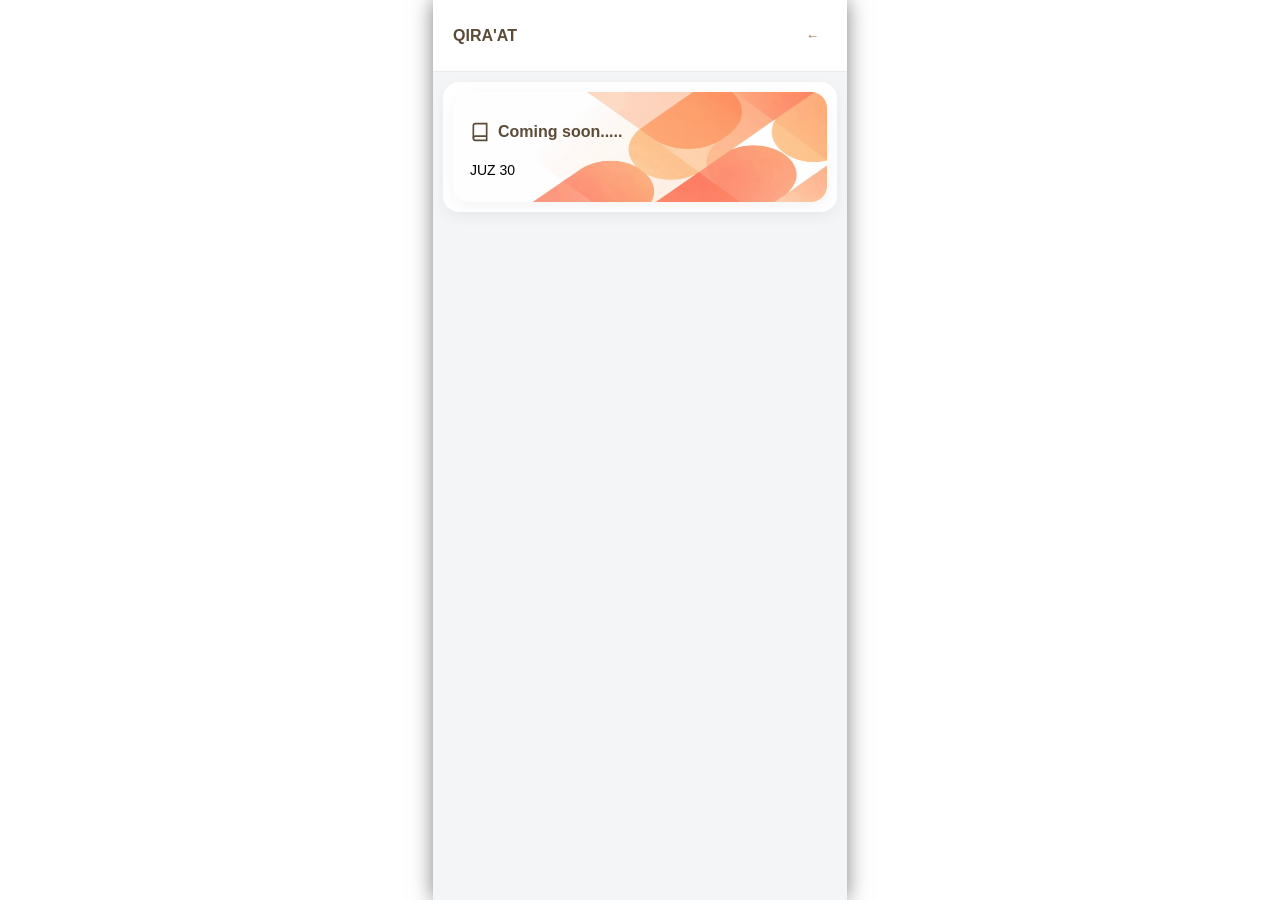
<file: qiraat.html>
<!DOCTYPE html>
<html lang="en">
<head>
    <meta charset="UTF-8">
    <meta name="viewport" content="width=device-width, initial-scale=1.0">
    <title>QIRA'AT</title>
    <link rel="stylesheet" href="style.css">
    
</head>
<body>
    <div class="app-container">
        <header class="dash-header">
            <div class="user-info">
                <div>
                    <h2 style="margin:0;">QIRA'AT</h2>
                </div>
            </div>
            <div class="header-actions">
                <button class="icon-btn" id="btn-back" type="button" aria-label="Go back">←</button>
            </div>
        </header>
    <div class="student-action-card">
        <div class="qiraat">
        <h3 style="margin-left: 7px; margin-top: 20px;">
            <svg width="20" height="20" viewBox="0 0 24 24" fill="none" stroke="currentColor" stroke-width="2"><path d="M4 19.5A2.5 2.5 0 0 1 6.5 17H20"></path><path d="M6.5 2H20v20H6.5A2.5 2.5 0 0 1 4 19.5v-15A2.5 2.5 0 0 1 6.5 2z"></path></svg>
            Coming soon.....
        </h3>
         <p style="margin-left: 7px; margin-right: 12px; font-size: 14px;">
            JUZ 30
        </p>

    </div> 

</body>
</html>
</file>
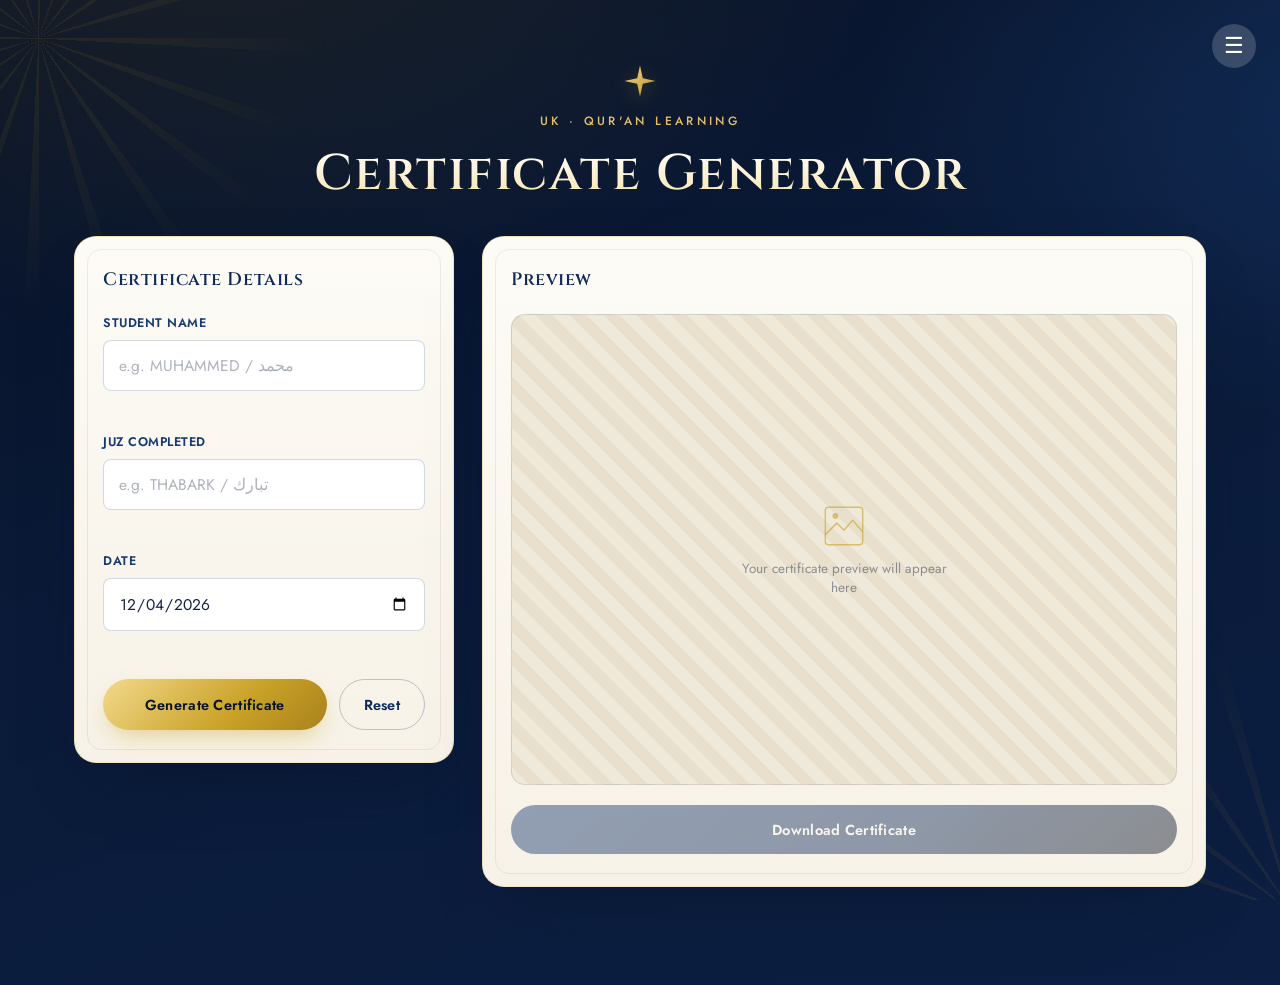
<file: Components/Certificate-Generator/certificategenerator.html>
<!DOCTYPE html>
<html lang="en">
<head>
<meta charset="UTF-8">
<meta name="viewport" content="width=device-width, initial-scale=1.0">
<title>UK-QURAN</title>
<link rel="preconnect" href="https://fonts.googleapis.com">
<link rel="preconnect" href="https://fonts.gstatic.com" crossorigin>
<link href="https://fonts.googleapis.com/css2?family=Cinzel:wght@400;500;600;700&family=Noto+Naskh+Arabic:wght@400;500;600;700&family=Jost:wght@300;400;500;600;700&family=Poppins:wght@400;500;600&display=swap" rel="stylesheet">
<link rel="stylesheet" href="certificategenerator.css">
<style>
  .page-head { position: relative; }
  .menu-btn { position: absolute; top: 24px; right: 24px; font-size: 22px; line-height: 1; width: 44px; height: 44px; border-radius: 50%; border: none; background: rgba(255,255,255,0.18); color: #fff; cursor: pointer; display: flex; align-items: center; justify-content: center; }
  .menu-btn:hover { background: rgba(255,255,255,0.28); }
  .menu-backdrop { position: fixed; inset: 0; background: rgba(0,0,0,0.24); opacity: 0; visibility: hidden; transition: opacity 0.28s ease; z-index: 1050; }
  .menu-backdrop.open { opacity: 1; visibility: visible; }
  .side-menu { position: fixed; top: 0; right: -100%; width: 80vw; max-width: 440px; height: 100vh; background: #fff; box-shadow: -18px 0 45px rgba(0,0,0,0.12); z-index: 1100; transition: right 0.28s ease; display: flex; flex-direction: column; padding: 32px 32px 28px; }
  .side-menu.open { right: 0; }
  .side-menu .menu-close-btn { margin-left: auto; border: none; background: transparent; font-size: 28px; line-height: 1; color: #111; cursor: pointer; }
  .side-menu .menu-title { margin: 0; font-size: 22px; letter-spacing: 0.18em; text-transform: uppercase; color: #888; font-weight: 700; }
  .side-menu .menu-list { margin-top: 48px; display: flex; flex-direction: column; gap: 28px; }
  .side-menu .menu-list button { border: none; background: transparent; text-align: left; color: #111; font-size: 14px; font-weight: 700; letter-spacing: 0.08em; padding: 0; cursor: pointer; }
  .side-menu .menu-list button + button { padding-top: 28px; border-top: 1px solid rgba(0,0,0,0.08); }
  .side-menu .menu-list button:hover { color: #0f4ad6; }
</style>
</head>
<body>

<!-- Ambient decorative backdrop -->
<div class="backdrop" aria-hidden="true">
  <div class="motif motif--tl"></div>
  <div class="motif motif--br"></div>
</div>

<header class="page-head">
  <button class="menu-btn" id="btn-menu" aria-label="Open menu">☰</button>
  <div class="brand-mark" aria-hidden="true">
    <svg viewBox="0 0 48 48" width="34" height="34">
      <path d="M24 2 L28 20 L46 24 L28 28 L24 46 L20 28 L2 24 L20 20 Z" fill="url(#goldGrad)"/>
      <defs>
        <linearGradient id="goldGrad" x1="0" y1="0" x2="1" y2="1">
          <stop offset="0" stop-color="#f3d98b"/>
          <stop offset="1" stop-color="#b8912f"/>
        </linearGradient>
      </defs>
    </svg>
  </div>
  <p class="eyebrow">UK &middot; Qur'an Learning</p>
  <h1 class="page-title">Certificate Generator</h1>
</header>

<div id="cert-menu-backdrop" class="menu-backdrop"></div>
<aside id="cert-side-menu" class="side-menu" aria-hidden="true">
  <button type="button" class="menu-close-btn" id="btn-menu-close">×</button>
  <p class="menu-title">Menu</p>
  <div class="menu-list">
    <button type="button" id="btn-menu-home">HOME</button>
    <button type="button" id="btn-menu-cert-generator">CERTIFICATE</button>
    <button type="button" id="btn-menu-upload">UPLOAD</button>
    <button type="button" id="btn-menu-report">REPORT</button>
    <button type="button" id="btn-menu-logout">LOGOUT</button>
  </div>
</aside>

<main class="layout">

  <!-- FORM CARD -->
  <section class="panel form-panel" aria-labelledby="form-heading">
    <h2 id="form-heading" class="panel-heading">Certificate Details</h2>

    <form id="certForm" novalidate>
      <div class="field">
        <label for="studentName">Student Name</label>
        <input type="text" id="studentName" name="studentName" placeholder="e.g. MUHAMMED / محمد" autocomplete="off">
        <span class="field-error" id="err-studentName"></span>
      </div>

      <div class="field">
        <label for="juzName">Juz Completed</label>
        <input type="text" id="juzName" name="juzName" placeholder="e.g. THABARK / تبارك" autocomplete="off">
        <span class="field-error" id="err-juzName"></span>
      </div>

      <div class="field">
        <label for="certDate">Date</label>
        <input type="date" id="certDate" name="certDate">
        <span class="field-error" id="err-certDate"></span>
      </div>

      <div class="button-row">
        <button type="submit" class="btn btn-gold" id="generateBtn">
          <span>Generate Certificate</span>
        </button>
        <button type="button" class="btn btn-ghost" id="resetBtn">Reset</button>
      </div>
    </form>
  </section>

  <!-- PREVIEW CARD -->
  <section class="panel preview-panel" aria-labelledby="preview-heading">
    <h2 id="preview-heading" class="panel-heading">Preview</h2>

    <div class="canvas-frame" id="canvasFrame">
      <canvas id="certCanvas"></canvas>
      <div class="canvas-placeholder" id="canvasPlaceholder">
        <svg viewBox="0 0 64 64" width="46" height="46" aria-hidden="true">
          <rect x="6" y="6" width="52" height="52" rx="4" fill="none" stroke="#c9a227" stroke-width="2" opacity="0.6"/>
          <path d="M6 44 L22 28 L32 38 L44 24 L58 40" fill="none" stroke="#c9a227" stroke-width="2" opacity="0.6"/>
          <circle cx="20" cy="18" r="4" fill="#c9a227" opacity="0.6"/>
        </svg>
        <p>Your certificate preview will appear here</p>
      </div>
    </div>

    <div class="button-row button-row--actions">
      <button type="button" class="btn btn-navy" id="downloadBtn" disabled>
        <span>Download Certificate</span>
      </button>
    </div>
  </section>

</main>

<footer class="page-foot">
</footer>

<canvas id="workCanvas" style="display:none;"></canvas>

<script src="certificategenerator.js"></script>
</body>
</html>
</file>
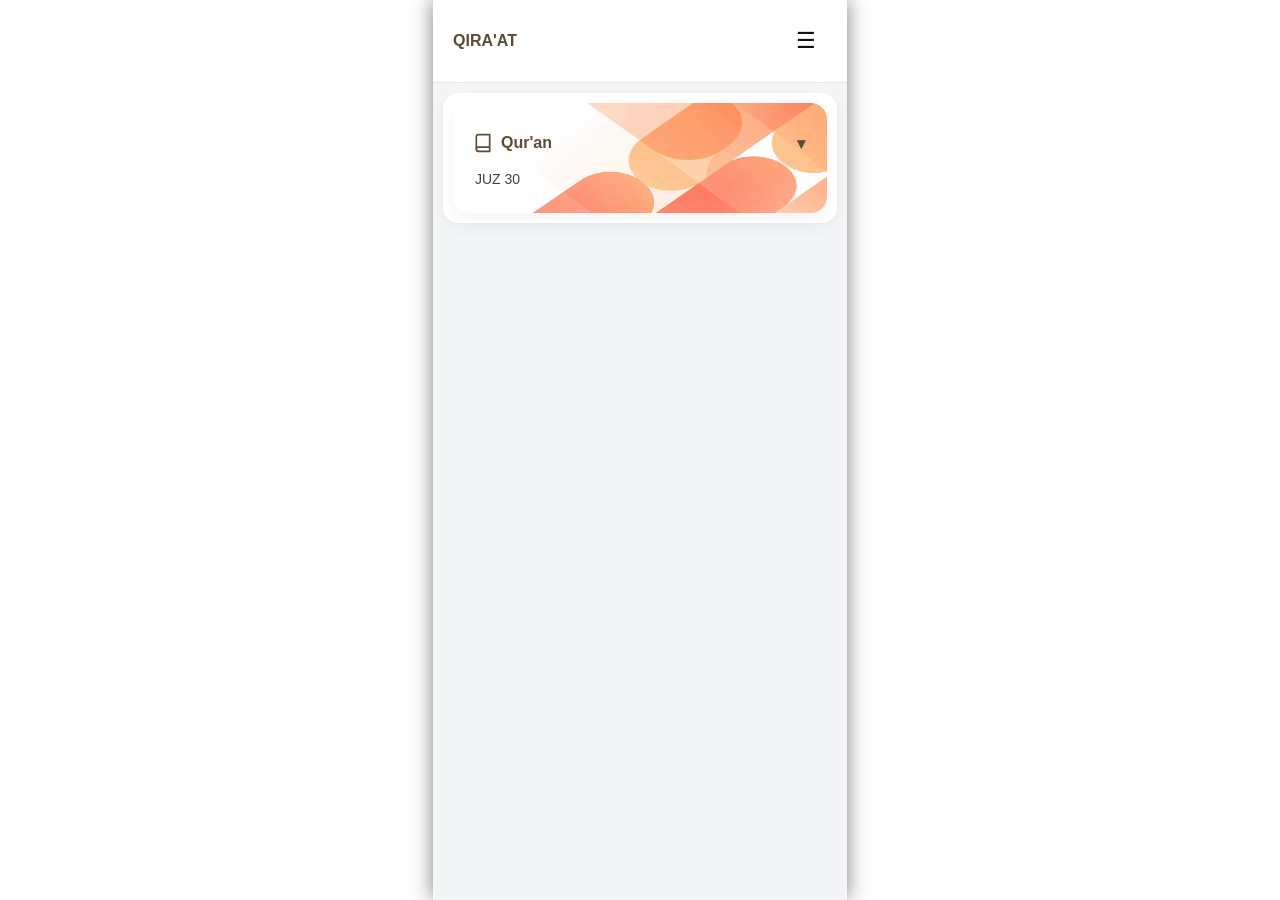
<file: Components/Qira'at/qiraat.html>
<!DOCTYPE html>
<html lang="en">
<head>
    <meta charset="UTF-8">
    <meta name="viewport" content="width=device-width, initial-scale=1.0">
    <title>QIRA'AT</title>
    <link rel="stylesheet" href="../../style.css">
    <style>
        .student-action-card {
            background: white;
            margin: 10px;
            border-radius: 16px;
            padding: 10px;
            box-shadow: 0 4px 15px rgba(0,0,0,0.05);
        }
        .student-action-card h3 {
            margin: 0 0 10px;
            font-size: 16px;
            color: #5C4B37;
            display: flex;
            align-items: center;
            gap: 8px;
            cursor: pointer;
            user-select: none;
            position: relative;
            padding-right: 28px;
        }
        .student-action-card h3::after {
            content: '▾';
            position: absolute;
            right: 12px;
            font-size: 16px;
            transition: transform 0.2s ease;
            color: #5C4B37;
        }
        .student-action-card.open h3::after {
            transform: rotate(180deg);
        }
        .student-action-card p {
            margin: 0 0 10px;
            font-size: 14px;
            color: #444;
        }
        .audio-list {
            display: none;
            flex-direction: column;
            gap: 12px;
            margin-top: 10px;
        }
        .student-action-card.open .audio-list {
            display: flex;
        }
        .audio-card {
            background: #ffffff;
            border-radius: 16px;
            padding: 14px 16px;
            box-shadow: 0 6px 18px rgba(0,0,0,0.08);
            display: flex;
            flex-direction: column;
            gap: 10px;
            width: 90%;
        }
        .audio-row {
            display: flex;
            align-items: center;
            gap: 10px;
        }
        .audio-play-button {
            width: 34px;
            height: 34px;
            border: none;
            border-radius: 50%;
            background: #f1f3f4;
            color: #1f2937;
            display: inline-flex;
            align-items: center;
            justify-content: center;
            cursor: pointer;
            transition: background 0.2s ease;
        }
        .audio-play-button:hover {
            background: #e2e8f0;
        }
        .audio-play-button.playing,
        .audio-play-button.hidden {
            display: none;
        }
        .audio-play-button svg {
            width: 16px;
            height: 16px;
            fill: currentColor;
        }
        .audio-title {
            font-size: 12px;
            font-weight: 520;
            color: #1f2937;
            line-height: 1.4;
            word-break: break-word;
        }
        .audio-controls {
            width: 100%;
            height: 35px;
            margin-top: 10px;
        }
        .toggle-label {
            margin-left: 7px;
            font-size: 14px;
            color: #444;
        }
        .menu-btn { font-size: 22px; line-height: 1; width: 42px; height: 42px; border-radius: 50%; border: none; background: transparent; color: #111; cursor: pointer; display: flex; align-items: center; justify-content: center; }
        .menu-btn:hover { background: rgba(0, 0, 0, 0.05); }
        .menu-backdrop { position: fixed; inset: 0; background: rgba(0,0,0,0.24); opacity: 0; visibility: hidden; transition: opacity 0.28s ease; z-index: 1050; }
        .menu-backdrop.open { opacity: 1; visibility: visible; }
        .side-menu { position: fixed; top: 0; right: -100%; width: 60vw; max-width: 340px; height: 100vh; background: #fff; box-shadow: -18px 0 45px rgba(0,0,0,0.12); z-index: 1100; transition: right 0.28s ease; display: flex; flex-direction: column; padding: 32px 32px 28px; }
        .side-menu.open { right: 0; }
        .side-menu .menu-close-btn { margin-left: auto; border: none; background: transparent; font-size: 28px; line-height: 1; color: #333; cursor: pointer; }
        .side-menu .menu-title { margin: 0; font-size: 22px; letter-spacing: 0.18em; text-transform: uppercase; color: #888; font-weight: 700; }
        .side-menu .menu-list { margin-top: 48px; display: flex; flex-direction: column; gap: 28px; }
        .side-menu .menu-list button { border: none; background: transparent; text-align: left; color: #111; font-size: 14px; font-weight: 600; letter-spacing: 0.08em; padding: 0; cursor: pointer; }
        .side-menu .menu-list button + button { padding-top: 28px; border-top: 1px solid rgba(0,0,0,0.08); }
        .side-menu .menu-list button:hover { color: #0f4ad6; }
    </style>
</head>
<body>
    <div class="app-container">
        <header class="dash-header">
            <div class="user-info">
                <div>
                    <h2 style="margin:0;">QIRA'AT</h2>
                </div>
            </div>
            <div class="header-actions">
                <button class="menu-btn" id="btn-menu" type="button" aria-label="Open menu">☰</button>
            </div>
        </header>
        <div id="qiraat-menu-backdrop" class="menu-backdrop"></div>
        <aside id="qiraat-side-menu" class="side-menu" aria-hidden="true">
            <button type="button" class="menu-close-btn" id="btn-menu-close">×</button>
            <p class="menu-title">UK QURAN</p>
            <div class="menu-list">
                <button type="button" id="btn-menu-home">HOME</button>
                <button type="button" id="btn-menu-thajweed">THAJWEED</button>
                <button type="button" id="btn-menu-qiraat">QIRA'AT</button>
                <button type="button" id="btn-menu-certificates">CERTIFICATES</button>
                <button type="button" id="btn-menu-logout">LOGOUT</button>
            </div>
        </aside>
        <div class="student-action-card" id="juz30-card">
            <div class="qiraat">
                <h3 style="margin-left: 10px; margin-top: 20px;margin-bottom: 18px;">
                    <svg width="20" height="20" viewBox="0 0 24 24" fill="none" stroke="currentColor" stroke-width="2"><path d="M4 19.5A2.5 2.5 0 0 1 6.5 17H20"></path><path d="M6.5 2H20v20H6.5A2.5 2.5 0 0 1 4 19.5v-15A2.5 2.5 0 0 1 6.5 2z"></path></svg>
                    Qur'an 
                </h3>
                <p style="margin-left: 12px; margin-right: 22px; font-size: 14px;">
                     JUZ 30
                </p>
                
            </div>

            
            <div class="audio-list" id="audio-list">
             <div class="audio-search" id="audio-search">
                <input style="width: 100%;margin-top: 10px; height: 30px;font-size: 0.80rem;" id="audio-search-input" type="search" placeholder="Search ......" aria-label="Search JUZ 30 audio">
            </div>
                <!-- Audio cards will be dynamically added here -->
            </div>
        </div>
    </div>
    <script>
        const audioFolder = '../../audios/JUZ-30/';
        const audioFiles = [
            '100 - Adiyat.mp3',
            "101 - Qari'ah.mp3",
            '102 - Takathur.mp3',
            '103 - Asr.mp3',
            '104 - Humazah.mp3',
            '105 - Fil.mp3',
            '106 - Quraysh.mp3',
            '107 - Ma\'un.mp3',
            '108 - Kawthar.mp3',
            '109 - Kafirun.mp3',
            '110 - Nasr.mp3',
            '111 - Masad.mp3',
            '112 - Ikhlas.mp3',
            '113 - Falaq.mp3',
            '114 - Nas.mp3',
            '78 - Naba.mp3',
            '79 - Nazi\'at.mp3',
            '80 - Abasa.mp3',
            '81 - Takwir.mp3',
            '82 - Infitar.mp3',
            '83 - Mutaffifin.mp3',
            '84 - Inshiqaq.mp3',
            '85 - Buruj.mp3',
            '86 - Tariq.mp3',
            '87 - A\'la.mp3',
            '88 - Ghashiyah.mp3',
            '89 - Fajar.mp3',
            '90 - Balad.mp3',
            '91 - Shams.mp3',
            '92 - Layl.mp3',
            '93 - Duhaa.mp3',
            '94 - Sharh.mp3',
            '95 - Tin.mp3',
            '96 - Alaq.mp3',
            '97 - Qadar.mp3',
            '98 - Bayyinah.mp3',
            '99 - Zalzalah.mp3'
        ];

        function extractAudioNumber(name) {
            const match = name.match(/^(\d+)/);
            return match ? Number(match[1]) : Number.MAX_SAFE_INTEGER;
        }

        audioFiles.sort((a, b) => extractAudioNumber(a) - extractAudioNumber(b) || a.localeCompare(b, undefined, { sensitivity: 'base' }));

        const audioList = document.getElementById('audio-list');
        const searchInput = document.getElementById('audio-search-input');
        let currentAudio = null;
        let currentAudioData = null;

        function renderAudioCards(filter = '') {
            audioList.querySelectorAll('.audio-card, .no-results').forEach((node) => node.remove());

            const normalizedFilter = filter.trim().toLowerCase();
            const filteredFiles = audioFiles.filter((fileName) => {
                return fileName.toLowerCase().includes(normalizedFilter);
            });

            if (filteredFiles.length === 0) {
                const noResults = document.createElement('div');
                noResults.className = 'no-results';
                noResults.textContent = 'No audio files match your search.';
                noResults.style.color = '#666';
                noResults.style.padding = '12px 8px';
                audioList.appendChild(noResults);
                return;
            }

            filteredFiles.forEach((fileName) => {
                const card = document.createElement('div');
                card.className = 'audio-card';
                card.dataset.filename = fileName.toLowerCase();

                const row = document.createElement('div');
                row.className = 'audio-row';

                const playButton = document.createElement('button');
                playButton.className = 'audio-play-button';
                playButton.type = 'button';
                playButton.setAttribute('aria-label', `Play ${fileName.replace(/\.mp3$/i, '')}`);
                playButton.innerHTML = '<svg viewBox="0 0 24 24" xmlns="http://www.w3.org/2000/svg"><path d="M8 5v14l11-7z"/></svg>';

                const title = document.createElement('div');
                title.className = 'audio-title';
                title.textContent = fileName.replace(/\.mp3$/i, '');

                row.appendChild(playButton);
                row.appendChild(title);

                const audioContainer = document.createElement('div');
                audioContainer.className = 'audio-container';

                let audio = null;

                function createAudioElement() {
                    audio = document.createElement('audio');
                    audio.className = 'audio-controls';
                    audio.controls = true;
                    audio.preload = 'none';
                    audio.src = audioFolder + encodeURIComponent(fileName);

                    audio.addEventListener('play', () => {
                        if (currentAudioData && currentAudioData.audio !== audio) {
                            const { audio: previousAudio, button: previousButton, container: previousContainer } = currentAudioData;
                            previousAudio.pause();
                            if (previousContainer.contains(previousAudio)) {
                                previousContainer.removeChild(previousAudio);
                            }
                            previousButton.classList.remove('hidden');
                            currentAudioData = null;
                        }
                        currentAudio = audio;
                        currentAudioData = { audio, button: playButton, container: audioContainer };
                        playButton.classList.add('hidden');
                    });

                    audio.addEventListener('pause', () => {
                        if (currentAudio === audio) {
                            currentAudio = null;
                        }
                    });

                    audio.addEventListener('ended', () => {
                        if (currentAudio === audio) {
                            currentAudio = null;
                        }
                        if (currentAudioData && currentAudioData.audio === audio) {
                            currentAudioData = null;
                        }
                    });
                }

                playButton.addEventListener('click', () => {
                    if (currentAudioData && currentAudioData.audio !== audio) {
                        const { audio: previousAudio, button: previousButton, container: previousContainer } = currentAudioData;
                        previousAudio.pause();
                        if (previousContainer.contains(previousAudio)) {
                            previousContainer.removeChild(previousAudio);
                        }
                        previousButton.classList.remove('hidden');
                        currentAudioData = null;
                        currentAudio = null;
                    }
                    if (!audio) {
                        createAudioElement();
                    }
                    if (!audioContainer.contains(audio)) {
                        audioContainer.appendChild(audio);
                    }
                    if (audio.paused) {
                        audio.play();
                    } else {
                        audio.pause();
                    }
                });

                card.appendChild(row);
                card.appendChild(audioContainer);
                audioList.appendChild(card);
            });
        }

        renderAudioCards();

        searchInput.addEventListener('input', (event) => {
            renderAudioCards(event.target.value);
        });

        const card = document.getElementById('juz30-card');
        card.addEventListener('click', (event) => {
            const ignoreClick = event.target.closest('.audio-list, .audio-search, input, audio, button');
            if (ignoreClick) return;
            card.classList.toggle('open');
        });
        const btnBack = document.getElementById('btn-back');
        if (btnBack) {
            btnBack.addEventListener('click', () => {
                window.location.href = '../Student/student.html';
            });
        }

        const btnMenu = document.getElementById('btn-menu');
        const qiraatMenuBackdrop = document.getElementById('qiraat-menu-backdrop');
        const qiraatSideMenu = document.getElementById('qiraat-side-menu');
        const btnMenuClose = document.getElementById('btn-menu-close');
        const btnMenuHome = document.getElementById('btn-menu-home');
        const btnMenuThajweed = document.getElementById('btn-menu-thajweed');
        const btnMenuQiraat = document.getElementById('btn-menu-qiraat');
        const btnMenuCertificates = document.getElementById('btn-menu-certificates');
        const btnMenuLogout = document.getElementById('btn-menu-logout');

        const openMenu = () => {
            qiraatSideMenu.classList.add('open');
            qiraatMenuBackdrop.classList.add('open');
            qiraatSideMenu.setAttribute('aria-hidden', 'false');
        };

        const closeMenu = () => {
            qiraatSideMenu.classList.remove('open');
            qiraatMenuBackdrop.classList.remove('open');
            qiraatSideMenu.setAttribute('aria-hidden', 'true');
        };

        btnMenu?.addEventListener('click', (event) => {
            event.stopPropagation();
            openMenu();
        });
        btnMenuClose?.addEventListener('click', closeMenu);
        qiraatMenuBackdrop?.addEventListener('click', closeMenu);

        btnMenuHome?.addEventListener('click', () => {
            closeMenu();
            window.location.href = '../Student/student.html';
        });
        btnMenuThajweed?.addEventListener('click', () => {
            closeMenu();
            window.location.href = '../Thajweed/thajweed.html';
        });
        btnMenuQiraat?.addEventListener('click', () => {
            closeMenu();
            window.location.href = 'qiraat.html';
        });
        btnMenuCertificates?.addEventListener('click', () => {
            closeMenu();
            window.location.href = '../Certificates/certificates.html';
        });
        btnMenuLogout?.addEventListener('click', () => {
            closeMenu();
            window.location.href = '../../index.html';
        });
    </script>
</body>
</html>
</file>
<file: style.css>
:root {
    --primary-orange: #F29C38;
    --bg-light: #F4F5F7;
    --text-dark: #333333;
    --text-muted: #888888;
    --white: #FFFFFF;
    
    /* Badge / Pill variables */
    --badge-bg: #FFFFFF;
    --badge-border: rgba(16,24,40,0.06);
    --badge-shadow: 0 2px 6px rgba(16,24,40,0.04);
    --pill-label-color: #5C4B37;
    --pill-count-bg: #F4F5F7;
    --pill-count-color: #333333;
    --pill-gap: 8px;
}

* {
    -webkit-tap-highlight-color: transparent;
}

@media (hover: none) and (pointer: coarse) {
    a:focus,
    button:focus,
    input:focus,
    select:focus,
    textarea:focus,
    [tabindex]:focus,
    a:focus-visible,
    button:focus-visible,
    [tabindex]:focus-visible {
        outline: none;
    }
}

/* --- GLOBAL & LOGIN STYLES --- */
body {
    margin: 0;
    font-family: 'Outfit', sans-serif;
    min-height: 92vh;
    display: flex;
    justify-content: center;
    align-items: center;
    background-position: center;
    position: relative;
}

body::before {
    content: '';
    position: fixed;
    inset: 0;
    background:white;
    z-index: 0;
}

.login-container {
    position: fixed;
    z-index: 1;
    width: min(320px, 92%);
    border-radius: 28px;
    padding: 42px 36px;
    
    text-align: left;
        /* Transparent Background */

        background-image: url(images/Background/download.webp);
        background-size: 100% 100%;


    /* Border */

    /* Shadow */
    box-shadow: 0 8px 32px rgba(0, 0, 0, 0.3);

    color: white;

}

@media (max-width: 480px) {
    body {
        justify-content: flex-start;
    }

    .login-container {
        position: fixed;
        inset: 0;
        width: 95vw;
        height: 92vh;
        max-width: none;
        border-radius: 0;
        padding:10px;
        overflow-y: auto;
    }
}

.header {
    margin-top: 50px;
    margin-bottom: 50px;
    text-align: center;
    color: white;
}

.header h1 {
    margin: 0;
    font-size: clamp(2rem, 4vw, 2.5rem);
    letter-spacing: -0.03em;
}

.header p {
    margin: 12px 0 0;
    line-height: 1.6;
    font-size: 0.95rem;
}

.logo {
    width: 70px;
    height: 70px;
    margin: 0 auto 22px;
    display: flex;
    align-items: center;
    justify-content: center;
    border-radius: 50px;
    background: black;
    font-size: 28px;
}
        .lesson-1{background-image: url(images/Banner/lesson-1-banner.webp);background-size: 100% 100%;border-radius: 16px; padding: 10px; box-shadow: 0 4px 15px rgba(0,0,0,0.05);}
        .student-action-card h3 { margin: 0 0 20px; font-size: 16px; color: #5C4B37; display: flex; align-items: center; gap: 8px;}
        .student-action-card h3 { cursor: pointer; }
        .student-action-card { background: white; margin: 10px; border-radius: 16px; padding: 10px; box-shadow: 0 4px 15px rgba(0,0,0,0.05); }
        .qiraat{height: 90px; background-image: url(images/Banner/banner-3-reverse.webp);background-size: 100% 100%;border-radius: 16px; padding: 10px; box-shadow: 0 4px 15px rgba(0,0,0,0.05);}

.role-toggle {
    display: flex;
    gap: 10px;
    margin-bottom: 26px;
    width: 85%;
    margin-left: 25px;
}

.role-toggle button {
    flex: 1;
    padding: 14px 12px;
    border: 1px solid #e5e7eb;
    border-radius: 14px;
    background: #f8fafc;
    color: #4b5563;
    font-weight: 600;
    cursor: pointer;
    transition: all 0.2s ease;
}

.role-toggle button.active {
    background: #0f172a;
    color: #ffffff;
    border-color: transparent;
}

form {
    display: flex;
    flex-direction: column;
}

label1 {
    display: block;
    margin-bottom: 8px;
    font-size: 0.85rem;
    color: #374151;
    font-weight: 700;
    margin-left: 25px;
}
label {
    display: block;
    margin-bottom: 8px;
    font-size: 0.85rem;
    color: #374151;
    font-weight: 700;
}

input {
    width: 89%;
    padding: 16px 18px;
    margin-bottom: 18px;
    border: 1px solid #e5e7eb;
    border-radius: 14px;
    background: #f8fafc;
    color: #111827;
    font-family: inherit;
    font-size: 0.98rem;
}

input::placeholder {
    color: #9ca3af;
}

input:focus {
    outline: none;
    border-color: #6366f1;
    box-shadow: 0 0 0 4px rgba(99, 102, 241, 0.12);
}

.btn-primary {
    width: 100%;
    padding: 16px 18px;
    border-radius: 16px;
    background: #111827;
    color: #ffffff;
    border: none;
    font-size: 1rem;
    font-weight: 700;
    cursor: pointer;
    transition: transform 0.2s ease, box-shadow 0.2s ease;
    box-shadow: 0 18px 40px rgba(17, 24, 39, 0.16);
}

.btn-primary:hover {
    transform: translateY(-1px);
}
.btn-primary1 {
    width: 85%;
    border-radius: 16px;
    background: #111827;
    box-sizing: border-box;
    color: #ffffff;
    border: none;
    font-size: 1rem;
    font-weight: 700;
    cursor: pointer;
    transition: transform 0.2s ease, box-shadow 0.2s ease;
    box-shadow: 0 18px 40px rgba(17, 24, 39, 0.16);
    position: relative;    
    height: 45px;
    margin-left: 25px;
}

.btn-primary1:hover {
    transform: translateY(-1px);
}
.nameinput{
    width: 85%;
    padding-right: 56px;
    box-sizing: border-box;
    position: relative;
    height: 45px;
    margin-left: 25px;
}

.password-container {
    position: relative;
    width: 85%;
}

.password-container input {
    width: 85%;
    padding-right: 56px;
    box-sizing: border-box;
    height: 45px;
    margin-left: 25px;
}

.password-toggle {
    position: absolute;
    right: 14px;
    top: 50%;
    transform: translateY(-50%);
    width: 28px;
    height: 28px;
    display: inline-flex;
    align-items: center;
    justify-content: center;
    padding: 0;
    border: 0;
    background: transparent;
    color: #6b7280;
    cursor: pointer;
    border-radius: 999px;
}

.password-toggle:hover {
    color: #111827;
    background: rgba(17, 24, 39, 0.06);
}

.password-toggle:focus-visible {
    outline: 2px solid rgba(99, 102, 241, 0.45);
    outline-offset: 2px;
}

.password-toggle .icon-eye {
    width: 18px;
    height: 18px;
    fill: currentColor;
    display: block;
}

.password-toggle .icon-eye-slash {
    display: none;
}

.password-toggle.is-visible .icon-eye-open {
    display: none;
}

.password-toggle.is-visible .icon-eye-slash {
    display: block;
}

.footer {
    margin-top: 44px;
    font-size: 0.89rem;
    color: white;
    text-align: center;
}

.footer a {
    color: #111827;
    text-decoration: none;
    font-weight: 700;
}

.footer p {
    margin-top: 20px;
    margin-right: 5px;
}

.a2hs-prompt {
    position: fixed;
    left: 50%;
    bottom: 18px;
    transform: translateX(-50%);
    width: min(420px, 92%);
    z-index: 9999;
}

.a2hs-card {
    background: rgba(255, 255, 255, 0.97);
    border-radius: 24px;
    box-shadow: 0 22px 60px rgba(15, 23, 42, 0.14);
    border: 1px solid rgba(15, 23, 42, 0.08);
    padding: 18px 18px 14px;
}

.a2hs-content {
    display: flex;
    align-items: center;
    gap: 14px;
}

.a2hs-icon {
    width: 48px;
    height: 48px;
    display: inline-flex;
    align-items: center;
    justify-content: center;
    border-radius: 16px;
    background: #111827;
    color: #ffffff;
    font-size: 22px;
}

.a2hs-title {
    margin: 0;
    font-size: 1rem;
    font-weight: 700;
    color: #0f172a;
}

.a2hs-description {
    margin: 6px 0 0;
    color: #475569;
    font-size: 0.92rem;
    line-height: 1.4;
}

.a2hs-actions {
    margin-top: 16px;
    display: flex;
    gap: 10px;
    flex-wrap: wrap;
}

.a2hs-ios-tip {
    margin-top: 14px;
    padding: 12px 14px;
    border-radius: 16px;
    background: #f8fafc;
    border: 1px solid #e2e8f0;
    color: #334155;
    font-size: 0.92rem;
    line-height: 1.5;
}

.btn-link {
    border: none;
    background:transparent;
    color: black;
    font-weight: 700;
    cursor: pointer;
    padding: 0;
    margin-left: 10px;
}


.hidden {
    display: none !important;
}

/* --- APP LAYOUT (MOBILE FRAME) --- */
.app-container {
    width: 100%;
    max-width: 414px; 
    background-color: var(--bg-light);
    min-height: 100vh;
    box-shadow: 0 0 20px rgba(0,0,0,0.5);
    position: relative;
    padding-bottom: 100px; 
    box-sizing: border-box;
}
#btn{
    margin-top: 30px;
}

/* --- DASHBOARD HEADER --- */
.dash-header { display: flex; justify-content: space-between; align-items: center; padding: 20px; background: var(--white); border-bottom: 1px solid #eaeaea; }
.user-info { display: flex; align-items: center; gap: 15px; }
.user-info .avatar { font-size: 30px; background: var(--primary-orange); border-radius: 50%; width: 50px; height: 50px; display: flex; justify-content: center; align-items: center; }
.user-info h2 { margin: 0; font-size: 16px; color: #5C4B37; font-weight: 600; }
.user-info p { margin: 0; font-size: 11px; color: #8E785C; }
.icon-btn { background: none; border: none; cursor: pointer; color: #8E785C; display: flex; justify-content: center; align-items: center; padding: 8px; border-radius: 50%; transition: background-color 0.2s; }
.icon-btn:hover { background-color: rgba(142, 120, 92, 0.1); }

/* --- TEACHER SUMMARY SECTION --- */
.summary-section { display: grid; grid-template-columns: 1fr 1fr 1.2fr; gap: 10px; padding: 20px; }
.summary-card { background: #ECECEC; padding: 12px; border-radius: 16px; display: flex; flex-direction: column; justify-content: space-between; height: 90px; box-sizing: border-box; }
.summary-card.highlight-green { background: #82EE85; color: #004d40; }
.summary-label { font-size: 10px; font-weight: 600; color: #888888; line-height: 1.2; }
.summary-card.highlight-green .summary-label { color: #004d40; opacity: 0.8; }
.summary-value { margin: 0; font-size: 26px; font-weight: bold; color: #333333; }
.summary-card.highlight-green .summary-value { color: #004d40; }

.action-buttons { display: flex; flex-direction: column; gap: 8px; justify-content: space-between; height: 90px; }
.btn-light { background: #FFF3E0; border: none; font-weight: bold; color: #D88212; cursor: pointer; height: calc(50% - 4px); display: flex; justify-content: center; align-items: center; border-radius: 10px; font-size: 11px; font-family: inherit; box-sizing: border-box; }
.btn-outline { background: white; border: 1px solid #146c43; color: #146c43; font-weight: bold; cursor: pointer; height: calc(50% - 4px); display: flex; justify-content: center; align-items: center; border-radius: 10px; font-size: 11px; font-family: inherit; box-sizing: border-box; transition: background 0.2s; }
.btn-outline:hover { background: #f4f5f7; }

/* --- STUDENT CARDS & TOGGLES --- */
.student-search-section { padding: 0 20px 15px; }
.student-search-input {
    width: 100%;
    box-sizing: border-box;
    margin-bottom: 0;
    padding: 12px 14px;
    border: 1px solid #e5e7eb;
    border-radius: 999px;
    background: var(--white);
    box-shadow: 0 2px 8px rgba(0,0,0,0.04);
}
.student-search-input:focus {
    outline: none;
    border-color: var(--primary-orange);
    box-shadow: 0 0 0 3px rgba(242, 156, 56, 0.12);
}
.student-list { padding: 0 20px; display: flex; flex-direction: column; gap: 15px; }
.student-card { background: var(--white); border-radius: 12px; padding: 15px; border-left: 5px solid #2e7d32; box-shadow: 0 2px 10px rgba(0,0,0,0.03); }
.empty-state {
    background: var(--white);
    border-radius: 12px;
    padding: 20px;
    text-align: center;
    color: var(--text-muted);
    box-shadow: 0 2px 10px rgba(0,0,0,0.03);
}
.student-card.absent { border-left: 5px solid var(--danger-red, #EA4335); }

.sc-top { display: flex; justify-content: space-between; align-items: center; margin-bottom: 15px; }
.sc-info { display: flex; align-items: center; gap: 10px; }
.sc-info .av { background: #ffcc80; width: 40px; height: 40px; border-radius: 50%; display: flex; justify-content: center; align-items: center; font-weight: bold;}
.sc-info h4 { margin: 0; font-size: 15px;}
.student-meta { margin: 3px 0 0; font-size: 12px; color: #888888; font-weight: 500; }

.toggle-p-a { display: flex; background: #f1f3f4; border-radius: 20px; overflow: hidden; }
.toggle-p-a button { border: none; padding: 5px 12px; font-size: 12px; font-weight: bold; cursor: pointer; background: transparent; color: #aaa; }
.toggle-p-a .active-p { background: #80e27e; color: #004d40; }
.toggle-p-a .active-a { background: #ff8a80; color: #b71c1c; }

.sc-bottom { display: none; flex-direction: column; gap: 10px; }
.student-card.expanded .sc-bottom { display: flex; }
.sc-top { cursor: pointer; }
.remark-input { width: 100%; box-sizing: border-box; border: 1px solid #eaeaea; border-radius: 8px; padding: 8px; font-size: 12px; }

/* --- COMPACT PILL BADGES --- */
.badges { display: inline-flex; gap: var(--pill-gap); align-items: center; flex-wrap: wrap; }
.pill-badge { display: inline-flex; align-items: center; gap: 8px; background: var(--badge-bg); border: 1px solid var(--badge-border); box-shadow: var(--badge-shadow); padding: 6px 10px; border-radius: 999px; font-size: 12px; line-height: 1; color: var(--pill-label-color); }
.pill-badge .pill-label { font-weight: 600; color: var(--pill-label-color); }
.pill-badge .pill-count { display: inline-flex; min-width: 26px; height: 22px; padding: 0 6px; align-items: center; justify-content: center; background: var(--pill-count-bg); color: var(--pill-count-color); border-radius: 999px; font-weight: 700; font-size: 12px; box-shadow: none; border: 1px solid transparent; }
.pill-badge[hidden], .pill-badge.hidden { display: none !important; }

.progress-row { display: flex; flex-direction: column; gap: 12px; margin-bottom: 12px; }
.progress-item { display: flex; justify-content: space-between; align-items: center; gap: 12px; background: #f7f8fb; border-radius: 16px; padding: 12px 14px; }
.progress-item span { font-size: 13px; color: #242424; font-weight: 700; }
.progress-item .stepper-controls { display: inline-flex; align-items: center; gap: 12px; background: #fff; border-radius: 999px; padding: 8px 12px; box-shadow: 0 8px 18px rgba(17,24,39,0.05); }
.progress-item .stepper-controls button { width: 34px; height: 34px; border: none; border-radius: 50%; background: #fff; color: #4A90E2; font-size: 18px; font-weight: 700; cursor: pointer; box-shadow: 0 6px 14px rgba(74,144,226,0.14); }
.progress-item .stepper-controls span { min-width: 28px; text-align: center; font-weight: 700; font-size: 14px; }
.page-select { width: 92px; padding: 9px 10px; border-radius: 10px; border: 1px solid #d6dbea; background: #fff; color: #1f2937; font-size: 13px; font-weight: 700; font-family: inherit; }

.student-action-row { display: flex; padding: 0 20px 10px; }
.btn-square { display: inline-flex; align-items: center; justify-content: start; min-height: 120px; border-radius: 20px; border: 1px solid #e5e7eb; background: #ffffff; color: #1f2937; font-weight: 700; cursor: pointer; font-size: 14px; text-align: center; padding: 0 12px; box-shadow: 0 10px 25px rgba(0,0,0,0.04); transition: transform 0.2s ease, background-color 0.2s ease; }
.btn-square:hover { transform: translateY(-1px); background: #f8fafc; }
.btn-square1 {width: 100%; display: flex; align-items: center; justify-content: end; min-height: 120px; border-radius: 20px; border: 1px solid #fff; background-image: url(images/Banner/banner-2.webp);background-size: 100% 100%; color: black; font-weight: 700; cursor: pointer; font-size: 14px; text-align: center; padding: 0 12px; box-shadow: 0 10px 25px rgba(0,0,0,0.04); transition: transform 0.2s ease, background-color 0.2s ease; }
.btn-square1:hover { transform: translateY(-1px);  }
.btn-square3 {width: 100%; display: flex; align-items: center; justify-content: end; min-height: 120px; border-radius: 20px; border: 1px solid #fff; background-image: url(images/Banner/banner-3.webp);background-size: 100% 100%; color: black; font-weight: 700; cursor: pointer; font-size: 14px; text-align: center; padding: 0 12px; box-shadow: 0 10px 25px rgba(0,0,0,0.04); transition: transform 0.2s ease, background-color 0.2s ease; }
.btn-square3:hover { transform: translateY(-1px);  }
.btn-secondary {width: 100%; border-color: #fff; color:#5C4B37; }
.btn-secondary:hover { background: #0f5132; }

.btn-monthly-progress { border: 1px solid #4A90E2; border-radius: 16px; color: white; background:  #4A90E2; padding: 14px 16px; font-size: 14px; cursor: pointer; margin-top: 4px; }
.btn-monthly-progress:hover { background: #146acd; }
.btn-monthly-progress.full-width { width: 100%; }

/* --- FIXED SAVE BUTTON --- */
.save-container { position: fixed; bottom: 0; width: 100%; max-width: 414px; padding: 20px; box-sizing: border-box; background: linear-gradient(to top, var(--bg-light) 70%, transparent); z-index: 100; }
.full-width { width: 100%;}

/* --- MODAL (POPUP) STYLES --- */
.modal-overlay {
    position: fixed;
    top: 0; left: 0; right: 0; bottom: 0;
    background: rgba(0, 0, 0, 0.6);
    display: flex;
    justify-content: center;
    align-items: flex-start;
    padding: 40px 16px;
    box-sizing: border-box;
    z-index: 9999;
    backdrop-filter: blur(3px);
    overflow-y: auto;
    -webkit-overflow-scrolling: touch;
}
.modal-overlay.hidden { display: none !important; }
body.modal-open { overflow: hidden; }
.modal-content { background: var(--white); padding: 24px; border-radius: 16px; width: 85%; max-width: 350px; box-shadow: 0 4px 20px rgba(0,0,0,0.2);}
.modal-content h3 { margin: 0 0 15px 0; color: #5C4B37; }
.modal-actions { display: flex; gap: 10px; margin-top: 20px; }
.modal-actions button { flex: 1; padding: 12px; }
.field-hint {
    display: block;
    margin: -8px 0 12px;
    font-size: 11px;
    color: #8E785C;
}

input.input-error {
    border-color: #d88212;
    background: #fff7ec;
    box-shadow: 0 0 0 3px rgba(216, 130, 18, 0.12);
}

.donation-upi-row {
    display: flex;
    align-items: center;
    justify-content: space-between;
    gap: 10px;
    padding: 14px;
    background: #f8f9fb;
    border: 1px solid #e3e7ed;
    border-radius: 14px;
    margin-top: 12px;
}
.donation-upi-text {
    flex: 1;
    font-size: 14px;
    color: #2b2b2b;
    word-break: break-all;
}
.copy-button {
    border: 1px solid #c5cdd6;
    background: #ffffff;
    color: #1f2937;
    border-radius: 12px;
    padding: 10px 16px;
    cursor: pointer;
    font-weight: 600;
    transition: background 0.2s ease, border-color 0.2s ease;
}
.copy-button:hover {
    background: #f3f4f6;
    border-color: #9ca3af;
}
.pay-button {
    border: 1px solid #FFFFFF;
    background: #4b89c6;
    color: #ffffff;
    border-radius: 12px;
    padding: 10px 16px;
    cursor: pointer;
    font-weight: 600;
    transition: background 0.2s ease, border-color 0.2s ease;
}
.pay-button:hover {
    background:#2568aa;
    border-color: #FFFFFF;
}
.shareQr-button {
    border: 1px solid #FFFFFF;
    background: #4b89c6;
    color: #ffffff;
    border-radius: 12px;
    padding: 10px 16px;
    cursor: pointer;
    font-weight: 600;
    transition: background 0.2s ease, border-color 0.2s ease;
}
.shareQr-button:hover {
    background:#2568aa;
    border-color: #FFFFFF;
}

/* --- TOAST NOTIFICATIONS --- */
.toast-container {
    position: fixed;
    top: 20px;
    left: 50%;
    transform: translateX(-50%);
    z-index: 9999;
    display: flex;
    flex-direction: column;
    gap: 8px;
    pointer-events: none;
}

.toast {
    background: #333;
    color: #fff;
    padding: 12px 20px;
    border-radius: 8px;
    font-size: 14px;
    opacity: 0;
    transform: translateY(-10px);
    transition: opacity 0.3s ease, transform 0.3s ease;
    box-shadow: 0 4px 12px rgba(0,0,0,0.15);
}

.toast.show {
    opacity: 1;
    transform: translateY(0);
}

.toast.success {
    background: #137333;
}

.toast.error {
    background: #b71c1c;
}

/* ========================================= */
/* --- REPORTS PAGE STYLES (RESTORED) ---    */
/* ========================================= */
.reports-filters { display: flex; gap: 15px; padding: 20px 20px 10px; }
.filter-group { flex: 1; display: flex; flex-direction: column; gap: 5px; }
.filter-group label { font-size: 11px; color: #888; }
.filter-group select { padding: 12px; border-radius: 8px; border: 1px solid #ddd; font-family: inherit; font-size: 14px; background: white; }

.reports-summary { display: grid; grid-template-columns: 1fr 1fr; gap: 12px; padding: 10px 20px 10px; }
.full-width-card { grid-column: span 2; background: #FFF3E0; padding: 15px 20px; border-radius: 12px; }
.flex-title { display: flex; align-items: center; gap: 8px; font-size: 12px; color: #888; font-weight: 600;}
.full-width-card h2 { margin: 5px 0 0; color: #D88212; font-size: 24px; }

.half-card-blue { background: #E8F0FE; padding: 15px; border-radius: 12px; }
.half-card-blue span { font-size: 11px; color: #1967D2; }
.half-card-blue p { margin: 5px 0 0; color: #1967D2; font-weight: bold; font-size: 16px;}

.half-card-green { background: #E6F4EA; padding: 15px; border-radius: 12px; }
.half-card-green span { font-size: 11px; color: #137333; }
.half-card-green p { margin: 5px 0 0; color: #137333; font-weight: bold; font-size: 16px;}

/* Table Styles & Sticky Fix */
.table-container { padding: 0 20px; overflow-x: auto; margin-bottom: 120px; }
.excel-table { width: 100%; border-collapse: separate; border-spacing: 0; min-width: 500px; font-size: 12px; text-align: center; background: white; }
.excel-table th, .excel-table td { border: 1px solid #ddd; padding: 10px 8px; }
.excel-table .th-orange { background-color: var(--primary-orange); color: white; padding: 12px;}
.excel-table .th-blue { background-color: #4A90E2; color: white; font-weight: 600; }
.excel-table td { color: #333; }

/* Keep Name column fixed while horizontally scrolling */
.excel-table thead .sticky-col,
.excel-table thead th:first-child {
    position: relative;
    left: 0;
    z-index: 3;
    color: #ffffff;
    font-weight: 600;
    box-shadow: 2px 0 4px rgba(0,0,0,0.08);
}

.excel-table tbody .sticky-col,
.excel-table tbody td:first-child {
    position: relative;
    left: 0;
    z-index: 2;
    background-color: #ffffff;
    color: #333333;
    font-weight: bold;
    text-align: left;
    box-shadow: 2px 0 4px rgba(0,0,0,0.06);
}

/* --- PRINT (PDF) STYLES --- */
@media print {
    .dash-header, .reports-filters, .save-container, .icon-btn { display: none !important; }
    body, .app-container { background: white !important; box-shadow: none !important; max-width: 100% !important; margin: 0 !important; padding: 0 !important; }
    .table-container { overflow: visible !important; margin-bottom: 0 !important; padding: 0 !important; }
    .excel-table tr { page-break-inside: avoid; break-inside: avoid; }
    @page { size: landscape; margin: 1cm; }
}

/* ============================================================
   ADD THESE TO style.css (or replace the matching existing rules)
   ============================================================ */

/* --- Student card action row: P/A toggle + delete icon side by side --- */
.sc-actions {
    display: flex;
    align-items: center;
    gap: 10px;
}

.icon-btn-delete {
    display: inline-flex;
    align-items: center;
    justify-content: center;
    width: 32px;
    height: 32px;
    border-radius: 8px;
    border: 1px solid rgba(183, 28, 28, 0.25);
    background: #fff5f5;
    color: #b71c1c;
    cursor: pointer;
    transition: background 0.15s ease;
}
.icon-btn-delete:hover {
    background: #ffe3e3;
}

/* --- Danger button for delete-confirm modal --- */
.btn-danger {
    background: #b71c1c;
    color: #fff;
    border: none;
    padding: 10px 20px;
    border-radius: 8px;
    font-weight: 600;
    cursor: pointer;
}
.btn-danger:disabled {
    opacity: 0.6;
    cursor: not-allowed;
}

.password-container {
    position: relative;
    width:93%;
    display: flex;
    align-items: center;
    margin-bottom: 18px; /* moved here, off the input */
}

.password-container input[type="password"],
.password-container input[type="text"] {
    width: 100%;
    box-sizing: border-box;
    padding-right: 56px;
    margin-bottom: 0; /* no longer needed on the input itself */
}

.password-toggle {
    position: absolute;
    right: 14px;
    top: 50%;
    transform: translateY(-50%);
    width: 28px;
    height: 28px;
    display: inline-flex;
    align-items: center;
    justify-content: center;
    padding: 0;
    border: 0;
    background: transparent;
    color: #9ca3af;
    cursor: pointer;
    border-radius: 999px;
    z-index: 2;
}

/* --- Loaders --- */
.loader-inline {
    display: inline-block;
    width: 16px;
    height: 16px;
    border: 2.5px solid rgba(0,0,0,0.08);
    border-top: 2.5px solid #137333;
    border-radius: 50%;
    animation: spin 0.9s linear infinite;
    vertical-align: middle;
}
.loader-inline1 {
    display: inline-block;
    width: 16px;
    height: 16px;
    border: 2.5px solid rgba(0,0,0,0.08);
    border-top: 2.5px solid black;
    border-radius: 50%;
    animation: spin 0.9s linear infinite;
    vertical-align: middle;
}
.loader-block {
    width: 100%;
    height: 64px;
    display: flex;
    align-items: center;
    justify-content: center;
    gap: 10px;
    color: #888;
}
@keyframes spin { from { transform: rotate(0deg); } to { transform: rotate(360deg); } }

/* --- Preloader overlay --- */
.preloader {
    position: fixed;
    inset: 0;
    display: flex;
    align-items: center;
    justify-content: center;
    background: #ffffff;
    z-index: 99999;
    transition: opacity 0.42s ease, visibility 0.42s ease;
}
.preloader-content { display:flex; align-items:center; gap:18px; flex-direction:column; }
</file>
<file: Components/Certificate-Generator/certificategenerator.css>
/* ============================================================
   USWAT AL KALAM — Certificate Generator
   Design tokens
   ============================================================ */
:root {
  --navy-950: #081226;
  --navy-900: #0a1a38;
  --navy-800: #0e2a5a;
  --navy-700: #163a72;
  --navy-600: #1f4d8f;
  --gold-300: #f3d98b;
  --gold-400: #e3c169;
  --gold-500: #c9a227;
  --gold-600: #a9821d;
  --bronze-600: #8a6d3b;
  --cream-050: #fdfbf6;
  --cream-100: #f7f2e7;
  --ink: #16223f;
  --error: #b3413a;
  --radius-lg: 22px;
  --radius-md: 14px;
  --radius-sm: 8px;
  --shadow-soft: 0 20px 50px -20px rgba(8, 18, 38, 0.45);
  --shadow-card: 0 1px 0 rgba(255,255,255,0.6) inset, 0 30px 60px -30px rgba(8,18,38,0.55);
  --font-display: 'Cinzel', serif;
  --font-body: 'Jost', 'Segoe UI', sans-serif;
  --font-arabic: 'Noto Naskh Arabic', serif;
}

* { box-sizing: border-box; }

html, body {
  margin: 0;
  padding: 0;
  min-height: 100%;
}

body {
  font-family: var(--font-body);
  color: var(--cream-050);
  background:
    radial-gradient(1200px 700px at 15% -10%, rgba(201,162,39,0.10), transparent 60%),
    radial-gradient(1000px 600px at 110% 10%, rgba(31,77,143,0.35), transparent 55%),
    linear-gradient(160deg, var(--navy-950) 0%, var(--navy-900) 45%, #0c1f42 100%);
  min-height: 100vh;
  overflow-x: hidden;
  position: relative;
}

/* ============================================================
   Ambient decorative backdrop — echoes the certificate's
   geometric corner motifs, kept quiet and out of the way.
   ============================================================ */
.backdrop {
  position: fixed;
  inset: 0;
  pointer-events: none;
  z-index: 0;
  overflow: hidden;
}

.motif {
  position: absolute;
  width: 46vmax;
  height: 46vmax;
  background-image:
    repeating-conic-gradient(from 0deg, rgba(201,162,39,0.10) 0deg 3deg, transparent 3deg 18deg);
  border-radius: 50%;
  mask-image: radial-gradient(circle, black 0%, transparent 70%);
  -webkit-mask-image: radial-gradient(circle, black 0%, transparent 70%);
  animation: spin 140s linear infinite;
}
.motif--tl { top: -20vmax; left: -20vmax; }
.motif--br { bottom: -24vmax; right: -24vmax; animation-direction: reverse; }

@keyframes spin {
  from { transform: rotate(0deg); }
  to { transform: rotate(360deg); }
}

@media (prefers-reduced-motion: reduce) {
  .motif { animation: none; }
  * { animation-duration: 0.001s !important; transition-duration: 0.001s !important; }
}

/* ============================================================
   Header
   ============================================================ */
.page-head {
  position: relative;
  z-index: 1;
  text-align: center;
  padding: 64px 24px 28px;
}

.brand-mark {
  display: inline-flex;
  align-items: center;
  justify-content: center;
  margin-bottom: 14px;
  filter: drop-shadow(0 4px 10px rgba(201,162,39,0.35));
}

.eyebrow {
  margin: 0 0 10px;
  font-family: var(--font-body);
  letter-spacing: 0.28em;
  text-transform: uppercase;
  font-size: 12px;
  font-weight: 500;
  color: var(--gold-400);
}

.page-title {
  margin: 0;
  font-family: var(--font-display);
  font-weight: 600;
  font-size: clamp(30px, 5vw, 50px);
  letter-spacing: 0.03em;
  background: linear-gradient(180deg, #fff 10%, var(--gold-300) 120%);
  -webkit-background-clip: text;
  background-clip: text;
  color: transparent;
}

.page-subtitle {
  margin: 12px auto 0;
  max-width: 460px;
  color: rgba(253, 251, 246, 0.65);
  font-size: 15px;
  font-weight: 300;
}

/* ============================================================
   Layout
   ============================================================ */
.layout {
  position: relative;
  z-index: 1;
  max-width: 1180px;
  margin: 0 auto;
  padding: 0 24px 40px;
  display: grid;
  grid-template-columns: 380px 1fr;
  gap: 28px;
  align-items: start;
}

@media (max-width: 900px) {
  .layout {
    grid-template-columns: 1fr;
  }
}

/* ============================================================
   Panels (cards)
   ============================================================ */
.panel {
  background: linear-gradient(180deg, var(--cream-050), var(--cream-100));
  border-radius: var(--radius-lg);
  padding: 30px 28px 32px;
  box-shadow: var(--shadow-card);
  border: 1px solid rgba(201,162,39,0.25);
  position: relative;
  color: var(--ink);
  animation: rise 0.6s cubic-bezier(0.16,1,0.3,1) both;
}

.preview-panel { animation-delay: 0.08s; }

@keyframes rise {
  from { opacity: 0; transform: translateY(18px); }
  to { opacity: 1; transform: translateY(0); }
}

.panel::before {
  content: "";
  position: absolute;
  top: 12px; left: 12px; right: 12px; bottom: 12px;
  border: 1px solid rgba(14,42,90,0.08);
  border-radius: calc(var(--radius-lg) - 8px);
  pointer-events: none;
}

.panel-heading {
  margin: 0 0 22px;
  font-family: var(--font-display);
  font-size: 18px;
  font-weight: 600;
  letter-spacing: 0.03em;
  color: var(--navy-800);
  display: flex;
  align-items: center;
  gap: 10px;
}

.heading-mark {
  font-family: var(--font-body);
  font-size: 12px;
  font-weight: 600;
  color: var(--gold-600);
  background: rgba(201,162,39,0.12);
  border: 1px solid rgba(201,162,39,0.4);
  padding: 3px 8px;
  border-radius: 20px;
  letter-spacing: 0.05em;
}

/* ============================================================
   Form fields
   ============================================================ */
.field {
  margin-bottom: 20px;
  display: flex;
  flex-direction: column;
}

.field label {
  font-size: 12.5px;
  font-weight: 600;
  letter-spacing: 0.04em;
  text-transform: uppercase;
  color: var(--navy-700);
  margin-bottom: 8px;
}

.field input {
  font-family: var(--font-body);
  font-size: 15.5px;
  padding: 13px 15px;
  border-radius: var(--radius-sm);
  border: 1.5px solid rgba(14,42,90,0.18);
  background: #fff;
  color: var(--ink);
  outline: none;
  transition: border-color 0.2s ease, box-shadow 0.2s ease;
}

.field input::placeholder {
  color: rgba(22,34,63,0.35);
}

.field input:focus {
  border-color: var(--gold-500);
  box-shadow: 0 0 0 4px rgba(201,162,39,0.15);
}

.field input.invalid {
  border-color: var(--error);
}

.field-error {
  min-height: 16px;
  font-size: 12.5px;
  color: var(--error);
  margin-top: 6px;
  font-weight: 500;
}

/* ============================================================
   Buttons
   ============================================================ */
.button-row {
  display: flex;
  gap: 12px;
  flex-wrap: wrap;
  margin-top: 26px;
}

.button-row--actions { margin-top: 20px; }

.btn {
  font-family: var(--font-body);
  font-size: 14.5px;
  font-weight: 600;
  letter-spacing: 0.02em;
  padding: 14px 24px;
  border-radius: 999px;
  border: none;
  cursor: pointer;
  position: relative;
  overflow: hidden;
  transition: transform 0.18s ease, box-shadow 0.18s ease, filter 0.18s ease, opacity 0.18s ease;
  flex: 1 1 auto;
  text-align: center;
}

.btn:active { transform: translateY(1px) scale(0.99); }

.btn-gold {
  color: var(--navy-950);
  background: linear-gradient(135deg, var(--gold-300), var(--gold-500) 60%, var(--gold-600));
  box-shadow: 0 10px 24px -8px rgba(201,162,39,0.55);
}
.btn-gold:hover { filter: brightness(1.06); box-shadow: 0 14px 30px -8px rgba(201,162,39,0.7); transform: translateY(-2px); }

.btn-navy {
  color: var(--cream-050);
  background: linear-gradient(135deg, var(--navy-700), var(--navy-800) 60%, var(--navy-950));
  box-shadow: 0 10px 24px -8px rgba(10,26,56,0.55);
}
.btn-navy:hover:not(:disabled) { filter: brightness(1.15); box-shadow: 0 14px 30px -8px rgba(10,26,56,0.7); transform: translateY(-2px); }

.btn-ghost {
  color: var(--navy-800);
  background: transparent;
  border: 1.5px solid rgba(14,42,90,0.25);
  flex: 0 1 auto;
}
.btn-ghost:hover:not(:disabled) { background: rgba(14,42,90,0.06); border-color: rgba(14,42,90,0.4); }

.btn:disabled {
  opacity: 0.45;
  cursor: not-allowed;
  transform: none !important;
  box-shadow: none !important;
}

/* ============================================================
   Certificate preview
   ============================================================ */
.canvas-frame {
  position: relative;
  width: 100%;
  border-radius: var(--radius-md);
  overflow: hidden;
  background: repeating-linear-gradient(45deg, #efe9da, #efe9da 12px, #e8e0cc 12px, #e8e0cc 24px);
  border: 1px solid rgba(14,42,90,0.12);
  aspect-ratio: 1491 / 1055;
  display: flex;
  align-items: center;
  justify-content: center;
}

#certCanvas {
  width: 100%;
  height: 100%;
  display: block;
  object-fit: contain;
}

#certCanvas.hidden { display: none; }

.canvas-placeholder {
  position: absolute;
  inset: 0;
  display: flex;
  flex-direction: column;
  align-items: center;
  justify-content: center;
  gap: 10px;
  color: rgba(22,34,63,0.45);
  text-align: center;
  padding: 20px;
}

.canvas-placeholder p {
  margin: 0;
  font-size: 13.5px;
  font-weight: 400;
  max-width: 220px;
}

.canvas-placeholder.hidden { display: none; }

/* ============================================================
   Footer
   ============================================================ */
.page-foot {
  position: relative;
  z-index: 1;
  text-align: center;
  padding: 10px 24px 48px;
}

.page-foot p {
  margin: 0;
  font-size: 12.5px;
  color: rgba(253,251,246,0.4);
  letter-spacing: 0.03em;
}

/* ============================================================
   Toast (validation / status messages)
   ============================================================ */
.toast {
  position: fixed;
  left: 50%;
  bottom: 28px;
  transform: translateX(-50%) translateY(20px);
  background: var(--navy-950);
  color: var(--cream-050);
  border: 1px solid rgba(201,162,39,0.4);
  padding: 13px 22px;
  border-radius: 999px;
  font-size: 13.5px;
  font-weight: 500;
  box-shadow: 0 20px 40px -12px rgba(0,0,0,0.5);
  opacity: 0;
  pointer-events: none;
  transition: opacity 0.25s ease, transform 0.25s ease;
  z-index: 20;
  max-width: 90vw;
  text-align: center;
}

.toast.show {
  opacity: 1;
  transform: translateX(-50%) translateY(0);
}

/* ============================================================
   Responsive tweaks
   ============================================================ */
@media (max-width: 520px) {
  .page-head { padding: 44px 18px 20px; }
  .panel { padding: 24px 18px 26px; }
  .btn { flex: 1 1 100%; }
  .button-row--actions .btn-ghost { flex: 1 1 100%; }
}
</file>
